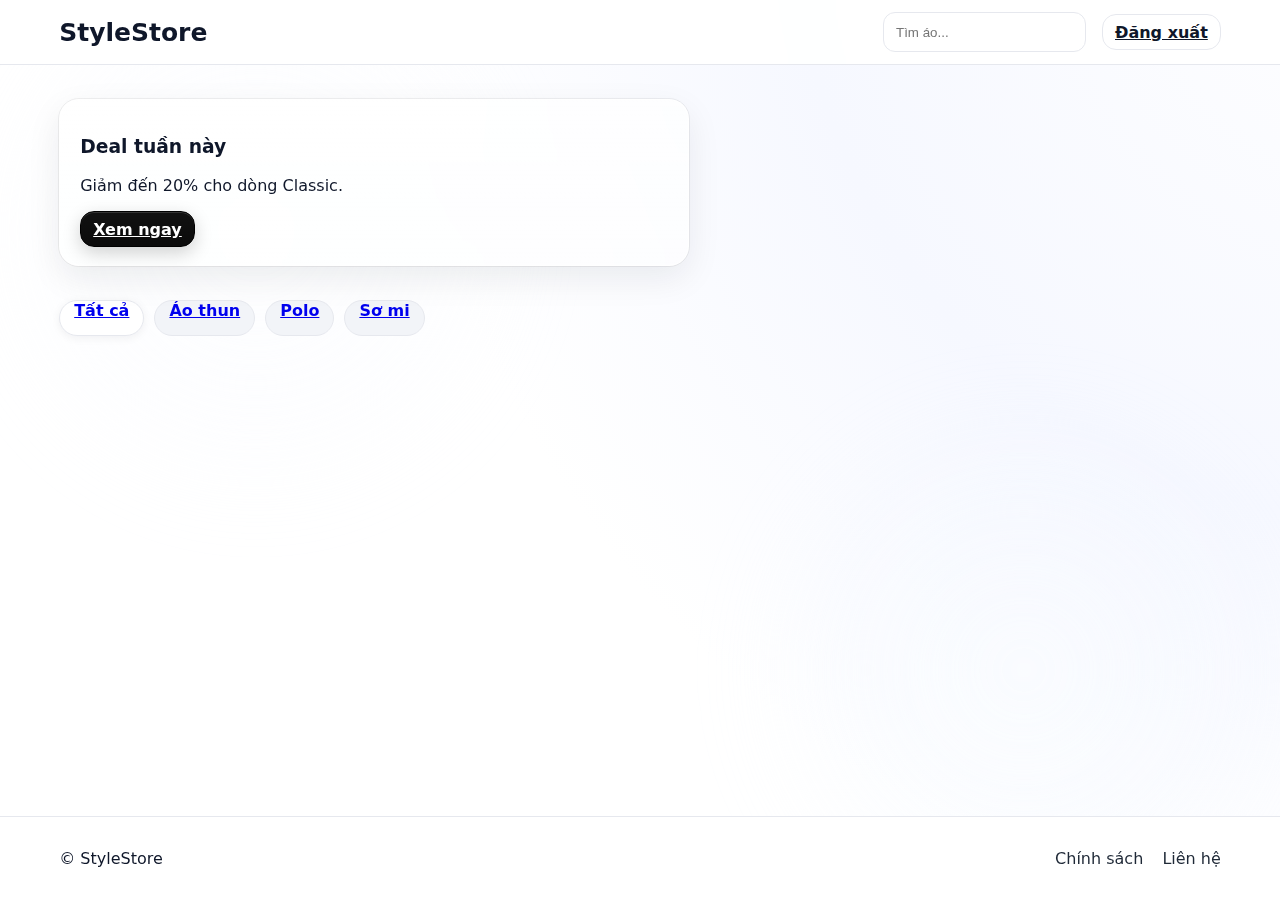
<file: html/index.html>
<!doctype html>
<html lang="vi">
<head>
  <meta charset="utf-8"/>
  <meta name="viewport" content="width=device-width, initial-scale=1"/>
  <title>StyleStore — Trang chủ</title>
  <link rel="stylesheet" href="../css/style.css"/>
  <style>
    .page-wrapper {
      display: flex;
      flex-direction: column;
      min-height: 100vh;
    }
    .page-wrapper main {
      flex-grow: 1;
    }
  </style>
</head>
<body class="page-wrapper">
  <header class="navbar">
    <div class="nav-inner container">
      <a class="brand" href="index.html" style="font-size: 25px;">StyleStore</a>

      <form class="search" onsubmit="return false;">
        <input type="search" placeholder="Tìm áo..." aria-label="Tìm kiếm"/>
      </form>

      <a class="btn btn-ghost btn-sm logout" href="login.html" title="Đăng xuất">Đăng xuất</a>
    </div>
  </header>

  <main>
    <section class="hero container">

      <div class="hero-card glass">
        <h3>Deal tuần này</h3>
        <p>Giảm đến 20% cho dòng Classic.</p>
        <a href="#" class="btn btn-black btn-sm">Xem ngay</a>
      </div>
    </section>

    <section class="categories container">
      <a class="chip active" href="index.html">Tất cả</a>
      <a class="chip" href="tee.html">Áo thun</a>
      <a class="chip" href="polo.html">Polo</a>
      <a class="chip" href="shirt.html">Sơ mi</a>
    </section>

    <section class="listing container" id="grid"></section>
  </main>

  <footer class="footer">
    <div class="container foot-inner">
      <p>© <span id="year"></span> StyleStore</p>
      <nav class="foot-menu">
        <a href="#">Chính sách</a>
        <a href="#">Liên hệ</a>
      </nav>
    </div>
  </footer>
</body>
</html>
</file>
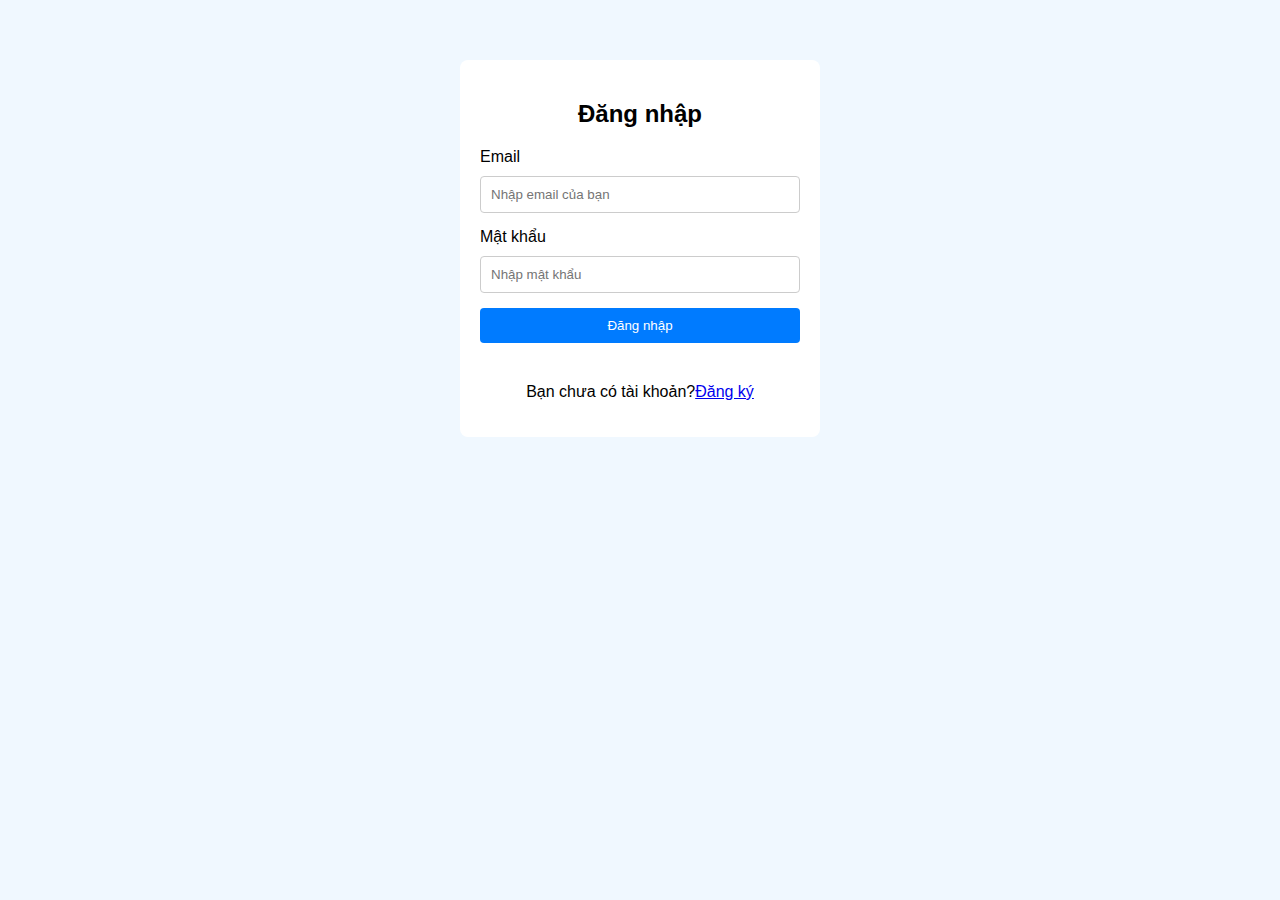
<file: login.html>
<!DOCTYPE html>
<html lang="vi">
<head>
  <meta charset="UTF-8">
  <meta name="viewport" content="width=device-width, initial-scale=1.0">
  <title>login</title>
  <link rel="stylesheet" href="style.css">
</head>
<body>

  <div class="container">
    <h2>Đăng nhập</h2>
    <form>
      <label>Email</label>
      <input type="email" name="email" required placeholder="Nhập email của bạn">
      <label>Mật khẩu</label>
      <input type="password" name="password" required placeholder="Nhập mật khẩu">
      <button type="submit" class="btnRr">Đăng nhập</button>
    </form>
    <p>Bạn chưa có tài khoản?<a href="register.html">Đăng ký</a></p>
  </div>



</body>
</html>
</file>
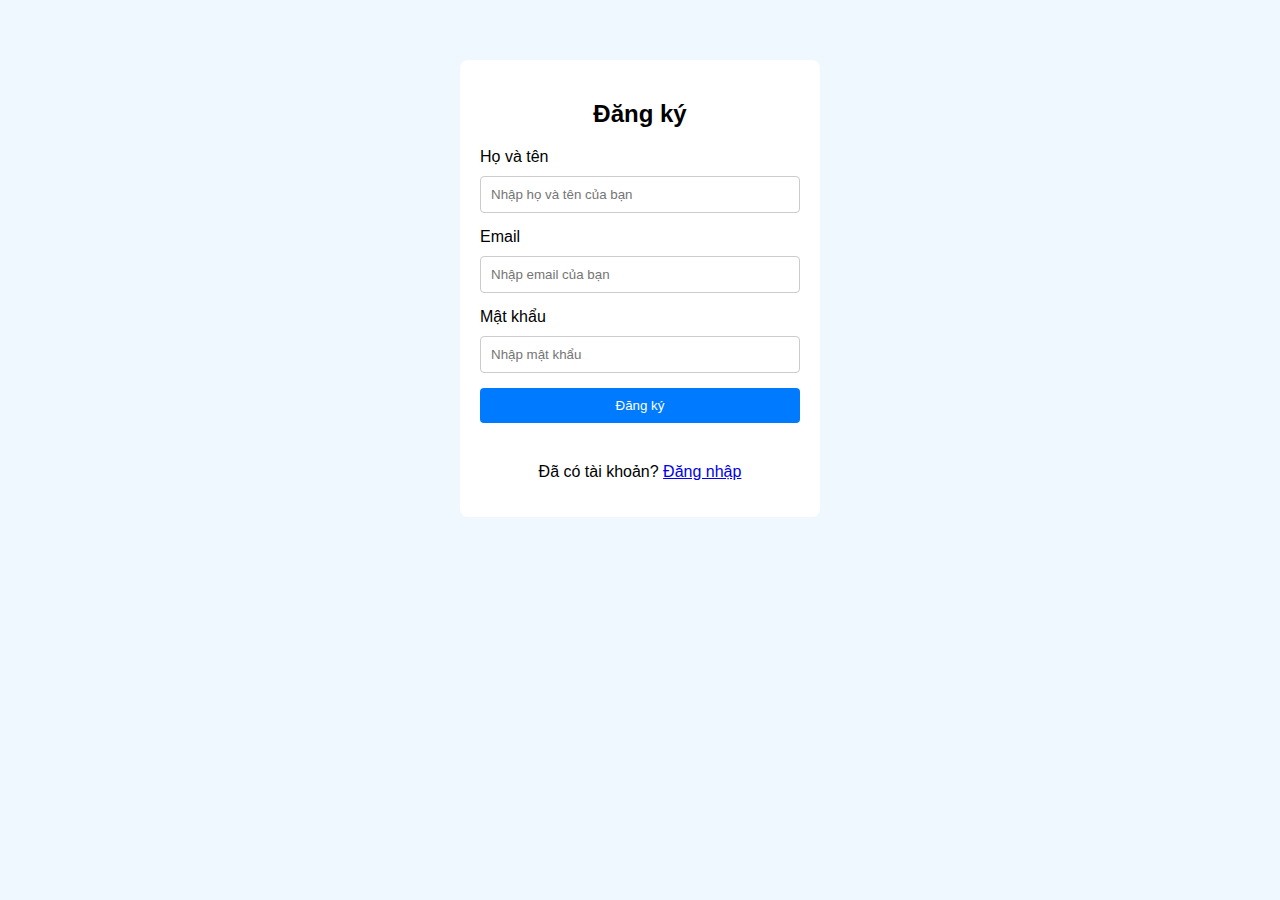
<file: register.html>
<!DOCTYPE html>
<html lang="en">
<head>
    <meta charset="UTF-8">
    <meta name="viewport" content="width=device-width, initial-scale=1.0">
    <title>register</title>
    <link rel="stylesheet" href="style.css">
</head>
<body>
    <div class="container">
        <h2>Đăng ký</h2>
        <form>
            <label>Họ và tên</label>
            <input type="text" name="fullname" required placeholder="Nhập họ và tên của bạn">
            <label>Email</label>
            <input type="email" name="email" required placeholder="Nhập email của bạn">
            <label>Mật khẩu</label>
            <input type="password" name="password" required placeholder="Nhập mật khẩu">

            <button type="submit" class="btn"Rr>Đăng ký</button>
        </form>
        <p>Đã có tài khoản? <a href="login.html">Đăng nhập</a></p>
    </div>


</body>
</html>
</file>
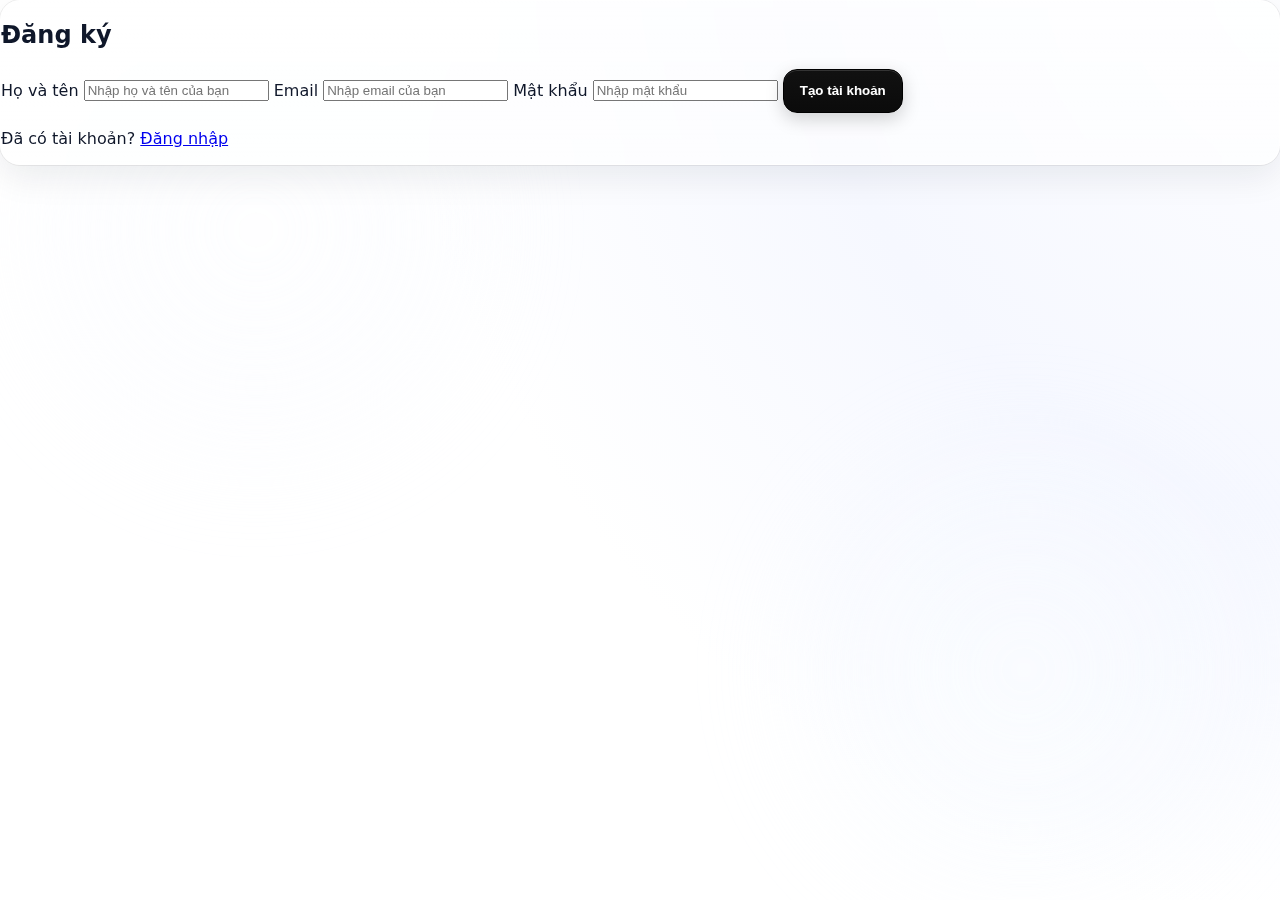
<file: html/register.html>
<!DOCTYPE html>
<html lang="vi">
<head>
  <meta charset="UTF-8">
  <meta name="viewport" content="width=device-width, initial-scale=1.0">
  <title>Đăng ký — StyleStore</title>
  <link rel="stylesheet" href="../css/style.css"/>
</head>
<body class="auth-body">
  <main class="auth-wrap">
    <div class="auth-card glass">
      <h2>Đăng ký</h2>
      <form onsubmit="return false;">
        <label>Họ và tên</label>
        <input type="text" name="fullname" required placeholder="Nhập họ và tên của bạn">
        <label>Email</label>
        <input type="email" name="email" required placeholder="Nhập email của bạn">
        <label>Mật khẩu</label>
        <input type="password" name="password" required placeholder="Nhập mật khẩu">
        <button type="submit" class="btn btn-black">Tạo tài khoản</button>
      </form>
      <p class="auth-switch">Đã có tài khoản? <a href="login.html">Đăng nhập</a></p>
    </div>
  </main>
</body>
</html>
</file>
<file: css/style.css>
/* ===== Base ===== */
*{ box-sizing: border-box; }
html, body{ height: 100%; }
:root{
  --bg: #FFFFFF;
  --bg-soft: #F7F9FC;
  --text: #0F172A;
  --muted: #667085;
  --border: #E6E8EE;
  --btn: #111111;
  --btn-hover: #0D0D0D;
  --shadow: 0 12px 34px rgba(16,24,40,.08);
  --radius-lg: 20px;
  --radius: 14px;
  --space: clamp(16px, 2.4vw, 28px);
  --container: min(1200px, 92vw);
  --chip-bg: #F2F4F8;
}
body{
  margin:0;
  font-family: system-ui, -apple-system, Segoe UI, Roboto, "Helvetica Neue", Arial, "Noto Sans", sans-serif;
  color: var(--text);
  background:
    radial-gradient(80vmax 80vmax at 110% -10%, #ffffff 0%, #f6f8ff 60%, #ffffff 100%) fixed,
    linear-gradient(#ffffff, #f7f9ff) fixed;
}
/* Aurora blobs */
body::before, body::after{
  content:"";
  position: fixed; pointer-events:none; z-index:-1;
  width: 60vmax; height: 60vmax; filter: blur(40px); opacity: .45;
  transform: translateZ(0);
  animation: floatBlob 22s ease-in-out infinite alternate;
}
body::before{ top: -12vmax; left: -10vmax;
  background:
    radial-gradient(closest-side, rgba(255,255,255,.95), rgba(255,255,255,0) 70%),
    radial-gradient(closest-side, rgba(237,242,255,.9), rgba(237,242,255,0) 75%);
}
body::after{ bottom: -12vmax; right: -10vmax;
  background:
    radial-gradient(closest-side, rgba(250,253,255,.95), rgba(250,253,255,0) 70%),
    radial-gradient(closest-side, rgba(233,241,255,.85), rgba(233,241,255,0) 75%);
  animation-duration: 26s; animation-delay: -8s;
}
@keyframes floatBlob{
  0%{ transform: translate3d(0,0,0) rotate(0deg) scale(1); }
  100%{ transform: translate3d(3vmax,-2vmax,0) rotate(6deg) scale(1.05); }
}

/* Utilities */
.container{ width: var(--container); margin-inline: auto; padding-inline: 8px; }
.glass{
  background: linear-gradient(180deg, rgba(255,255,255,.72), rgba(255,255,255,.58));
  border: 1px solid rgba(255,255,255,.7);
  outline: 1px solid rgba(0,0,0,.06);
  backdrop-filter: blur(18px) saturate(1.1);
  -webkit-backdrop-filter: blur(18px) saturate(1.1);
  box-shadow: var(--shadow);
  border-radius: var(--radius-lg);
}

/* Navbar */
.navbar{ position: sticky; top: 0; z-index: 10; background: rgba(255,255,255,.9); backdrop-filter: blur(8px); border-bottom: 1px solid var(--border); }
.nav-inner{ display:flex; align-items:center; gap: 16px; padding-block: 12px; }
.brand{ font-weight: 800; text-decoration:none; color: var(--text); }
.menu{ display:flex; gap: 14px; margin-left: 16px; }
.nav-link{ color:#1f2937; text-decoration:none; padding: 6px 10px; border-radius: 10px; }
.nav-link.active, .nav-link:hover{ background:#f4f6fb; }
.search{ margin-left: auto; }
.search input{ height: 40px; padding: 0 12px; border:1px solid var(--border); border-radius: 12px; outline: none; background:#fff; }

/* Hero */
.hero{ display:grid; grid-template-columns: 1fr .8fr; gap: var(--space); padding-block: calc(var(--space) * 1.2); }
.hero-text h1{ font-size: clamp(28px, 4vw, 48px); margin: 0 0 10px; }
.hero-text h1 span{ text-decoration: underline; text-decoration-thickness: 6px; }
.hero-text p{ color: var(--muted); margin: 8px 0 16px; }
.hero-actions{ display:flex; gap: 12px; flex-wrap: wrap; }
.hero-card{ padding: 18px 20px; align-self: start; }

/* Buttons */
.btn{ display:inline-flex; align-items:center; justify-content:center; gap: 8px; height: 44px; padding: 0 16px; font-weight: 600; border-radius: var(--radius); border: 1px solid transparent; cursor:pointer; transition: transform .06s ease, box-shadow .15s ease, filter .15s ease; }
.btn:active{ transform: translateY(1px); }
.btn-sm{ height: 36px; padding: 0 12px; font-weight: 600; }
.btn-black{ background: linear-gradient(180deg, var(--btn), #0b0b0b); color:#fff; border-color: #000; box-shadow: 0 6px 18px rgba(0,0,0,.18), 0 1px 0 rgba(255,255,255,.15) inset; }
.btn-black:hover{ filter: brightness(1.06); box-shadow: 0 10px 26px rgba(0,0,0,.22), 0 1px 0 rgba(255,255,255,.18) inset; }
.btn-ghost{ background:#fff; color: var(--text); border:1px solid var(--border); }
.btn-ghost:hover{ background:#f7f9ff; }

/* Chips */
.categories{ display:flex; gap: 10px; padding-bottom: var(--space); }
.chip{ height: 36px; padding: 0 14px; border-radius: 999px; background: var(--chip-bg); border: 1px solid var(--border); cursor:pointer; font-weight: 600; }
.chip.active, .chip:hover{ background:#fff; box-shadow: 0 2px 10px rgba(16,24,40,.06); }

/* Product listing */
.listing{ display:grid; gap: 16px; grid-template-columns: repeat(3, 1fr); }
.card.product{ background:#fff; border:1px solid var(--border); border-radius: 16px; overflow: hidden; transition: transform .12s ease, box-shadow .15s ease; }
.card.product:hover{ transform: translateY(-2px); box-shadow: var(--shadow); }
.media{ position: relative; padding: 16px; background: #fff; }
.media img{ width: 100%; height: auto; display:block; }
.badge{ position:absolute; top: 12px; left: 12px; background: #111; color:#fff; font-weight:700; font-size: 12px; padding: 6px 8px; border-radius: 999px; }
.badge.sale{ right: 12px; left: auto; background:#111; opacity:.85; }
.info{ padding: 12px 14px; }
.title{ margin: 0 0 10px; font-size: 18px; }
.meta{ display:flex; align-items:center; justify-content: space-between; }
.price{ font-weight: 800; }

/* CTA */
.cta{ padding-block: calc(var(--space) * 1.2); }
.cta-box{ padding: 20px; display:grid; gap: 10px; align-content:start; }
.cta-form{ display:flex; gap: 10px; flex-wrap: wrap; }
.cta-form input{ height: 44px; padding: 0 12px; border:1px solid var(--border); border-radius: 12px; outline: none; background:#fff; }

/* Footer */
.footer{ border-top: 1px solid var(--border); background:#fff; }
.foot-inner{ display:flex; align-items:center; justify-content: space-between; padding: 16px 8px; }
.foot-menu a{ color:#1f2937; text-decoration:none; margin-left: 14px; }
.foot-menu a:hover{ text-decoration: underline; }

/* Responsive */
@media (max-width: 900px){
  .hero{ grid-template-columns: 1fr; }
  .listing{ grid-template-columns: repeat(2, 1fr); }
}
@media (max-width: 600px){
  .listing{ grid-template-columns: 1fr; }
  .nav-inner{ flex-wrap: wrap; }
  .search{ width: 100%; order: 3; }
  .search input{ width: 100%; }
}

/* Reduce motion */
@media (prefers-reduced-motion: reduce){
  body::before, body::after{ animation: none; }
  .btn, .card.product{ transition: none; }
}
</file>
<file: style.css>
* {
    box-sizing: border-box;
}

body {
    font-family: Arial, sans-serif;
    margin: 0;
    padding: 0;
    background-color: aliceblue;
}

.container {
    max-width: 360px;
    margin: 60px auto;
    padding: 20px;
    background-color: white;
    border-radius: 8px;
}

.container h2 {
    text-align: center;
    margin-bottom: 20px;
}

.container form {
    display: flex;
    flex-direction: column;
    gap: 15px;
}

.container label {
    margin-bottom: -5px;
}


.container input {
    padding: 10px;
    border: 1px solid #ccc;
    border-radius: 4px;
}

.container button {
    padding: 10px;
    background-color: #007bff;
    color: white;
    border: none;
    border-radius: 4px;
    cursor: pointer;
}

.container p {
    text-align: center;
    margin-top: 40px;
}
</file>
